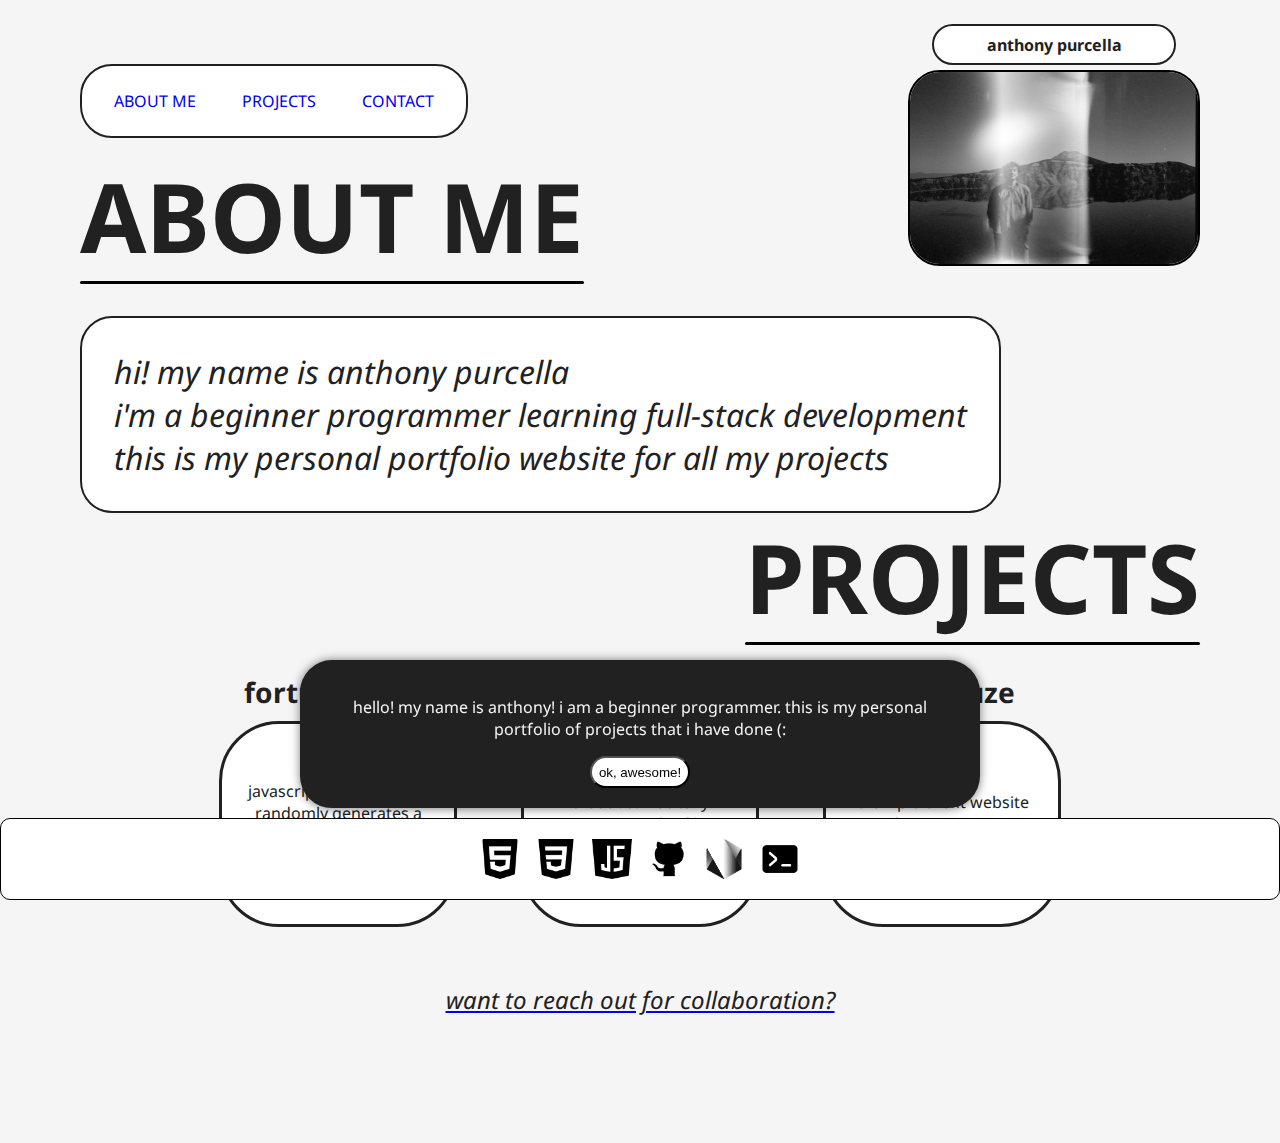
<file: index.html>
<!DOCTYPE html>
<html lang="en">
<head>
    <meta charset="UTF-8">
    <meta name="viewport" content="width=device-width, initial-scale=1.0">
    <link rel="stylesheet" href="styles.css">
    <link rel="preconnect" href="https://fonts.googleapis.com">
    <link rel="preconnect" href="https://fonts.gstatic.com" crossorigin>
    <link href="https://fonts.googleapis.com/css2?family=Noto+Sans:ital,wght@0,100..900;1,100..900&family=Romanesco&display=swap" rel="stylesheet">
    <title>Anthony Purcella - Personal Portfolio</title>
</head>
<body>
    <header>
        <div class="name-photo">
        <h1 id="name">Anthony Purcella</h1>
        <img class="img-anthony" src="/images/57B70522-7A7F-4D2A-9EE8-DA483D5252F5.JPG" alt="Photo of Anthony Purcella">
        </div>
    </header>
    <nav id="main-nav">
        <ul class="nav-items no-margin-bottom no-margin-top">
            <li class="nav-item">
                <a href="index.html"><p>About Me</p></a>
            </li>
            <li class="nav-item">
                <a href="index.html"><p>Projects</p></a>
            </li>
            <li class="nav-item">
                <a href="contact.html"><p>Contact</p></a>
            </li>
        </ul>
    </nav>
    <main>
        <section id="about-me">
            <h2 class="underline no-margin-top"><span>ABOUT ME</span></h2>
                <p>hi! my name is anthony purcella<br>i'm a beginner programmer learning full-stack development<br>this is my personal portfolio website for all my projects</p>
        </section>
        <section id="projects">
            <h2 class="underline no-margin-top"><span>PROJECTS</span></h2>
            <div class="projects-container">
                <div class="project">
                    <h3 class="project-name">Fortune Teller</h3>
                    <div class="detail-box">
                        <a href="https://github.com/anthonypurcella/fortune-teller" target="_blank"><p class="project-details">javascript program that randomly generates a fortune with three different variables</p></a>
                    </div>
                </div>
                <div class="project">
                    <h3 class="project-name">Webp to PNG</h3>
                    <div class="detail-box">
                        <a href="https://github.com/anthonypurcella/Webp-to-PNG-Auto-Convert-MAC" target="_blank"><p class="project-details">apple-script program that automatically converts a webp file to png when dragged onto mac desktop</p></a>
                    </div>
                </div>
                <div class="project">
                    <h3 class="project-name">Jazz Houze</h3>
                    <div class="detail-box">
                        <a href="https://github.com/anthonypurcella/eventwebsite-jazzhouze" target="_blank"><p class="project-details">example event website made as a project to practice html + css</p></a>
                    </div>
                </div>
                </div>
        </section>
        <section id="collab">
            <a href="/contact.html"><p>want to reach out for collaboration?</p></a>
        </section>
        <div class="welcome-message" id="welcome">
            <p>hello! my name is anthony! i am a beginner programmer. this is my personal portfolio of projects that i have done (:</p>
            <button>ok, awesome!</button>
        </div>
    </main>
    <footer>
        <div class="skill-logos">
            <img class="skill-logo" src="/images/html-5.png" alt="HTML Logo">
            <img class="skill-logo" src="/images/css-3 (1).png" alt="CSS Logo">
            <img class="skill-logo" src="/images/java-script.png" alt="JavaScript Logo">
            <img class="skill-logo" src="/images/github.png" alt="Git Logo">
            <img class="skill-logo-node" src="/images/node-js.png" alt="Node.js Logo">
            <img class="skill-logo" src="/images/command-line (1).png" alt="Command Line Logo">
        </div>
    </footer>
    <script src="script.js"></script>
</body>
</html>
</file>
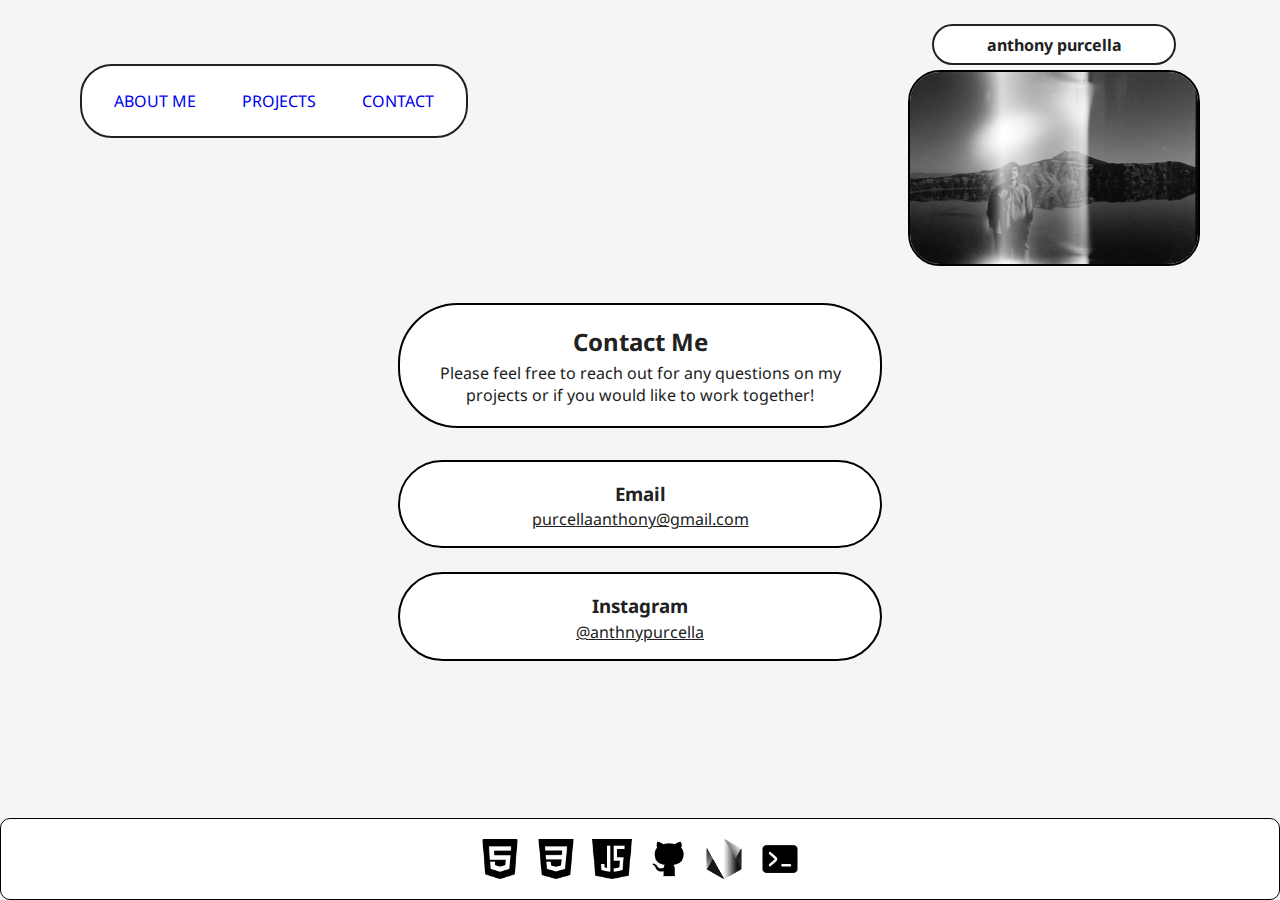
<file: contact.html>
<!DOCTYPE html>
<html lang="en">
<head>
    <meta charset="UTF-8">
    <meta name="viewport" content="width=device-width, initial-scale=1.0">
    <link rel="stylesheet" href="styles.css">
    <link rel="preconnect" href="https://fonts.googleapis.com">
    <link rel="preconnect" href="https://fonts.gstatic.com" crossorigin>
    <link href="https://fonts.googleapis.com/css2?family=Noto+Sans:ital,wght@0,100..900;1,100..900&family=Romanesco&display=swap" rel="stylesheet">
    <title>Anthony Purcella - Personal Portfolio</title>
</head>
<body>
    <header>
        <div class="name-photo">
        <h1 id="name">Anthony Purcella</h1>
        <img class="img-anthony" src="/images/57B70522-7A7F-4D2A-9EE8-DA483D5252F5.JPG" alt="Photo of Anthony Purcella">
        </div>
    </header>
    <nav id="main-nav">
        <ul class="nav-items no-margin-bottom no-margin-top">
            <li class="nav-item">
                <a href="index.html"><p>About Me</p></a>
            </li>
            <li class="nav-item">
                <a href="index.html"><p>Projects</p></a>
            </li>
            <li class="nav-item">
                <a href="contact.html"><p>Contact</p></a>
            </li>
        </ul>
    </nav>
    <main>
    <section id="contact">
        <div class="contact-me">
            <h2>Contact Me</h2>
        <p>Please feel free to reach out for any questions on my projects or if you would like to work together!</p>
        </div>
        <div class="email">
            <h3>Email</h3>
            <a href="mailto:purcellaanthony@gmail.com">purcellaanthony@gmail.com</a>
        </div>
        <div class="instagram">
            <h3>Instagram</h3>
            <a href="https://www.instagram.com/anthnypurcella/" target="_blank">@anthnypurcella</a>
        </div>
    </section>
    </main>
    <footer>
        <div class="skill-logos">
            <img class="skill-logo" src="/images/html-5.png" alt="HTML Logo">
            <img class="skill-logo" src="/images/css-3 (1).png" alt="CSS Logo">
            <img class="skill-logo" src="/images/java-script.png" alt="JavaScript Logo">
            <img class="skill-logo" src="/images/github.png" alt="Git Logo">
            <img class="skill-logo-node" src="/images/node-js.png" alt="Node.js Logo">
            <img class="skill-logo" src="/images/command-line (1).png" alt="Command Line Logo">
        </div>
    </footer>
    <script src="script.js"></script>
</body>
</html>
</file>
<file: styles.css>
html {
    margin: 0 0;
    font-size: 16px;
    margin: 0 2rem;
    font-family: "Noto Sans";
    overflow: scroll;
    background-color: #f5f5f5;
    color: #212121;
}
header {
   display: flex;
   flex-direction: column;
}
body {
    margin: 1rem auto;
    width: 70rem;
}
.welcome-message {
    display: none;
    position: fixed;
    left: 50%;
    bottom: 2%;
    width: 40rem;
    text-align: center;
    transform: translate(-50%, -50%);
    background-color: #212121;
    color: #f5f5f5;
    padding: 20px;
    border-radius: 2rem;
    box-shadow: 0px 0px 10px rgba(0, 0, 0, 0.5);
    z-index: 10;
    transition: ease-in-out .5s;
}
button {
    background-color: #ffffff;
    border-radius: 2rem;
    padding: .4rem;
}
button:hover {
    transform: scale(1.05);
}
#name {
    background-color: #ffffff;
    color: #212121;
    padding: 1rem;
    border-radius: 2rem;
    text-transform: lowercase;
    width: 13rem;
    height: 5px;
    text-align: center;
    margin: .5rem;
    margin-bottom: 5px;
    font-size: 1rem;
    display: flex;
    align-items: center;
    justify-content: center;
    border: 2px #212121 solid;
}
.name-photo {
    max-width: 400px;
    justify-items: center;
    align-self: end;
}
.img-anthony {
    width: 18rem;
    height: 12rem;
    object-fit: cover;
    border: 2px black solid;
    border-radius: 2rem;
}

.nav-items {
    display: flex;
    position: absolute;
    top: 4rem;
    width: 20rem;
    justify-content: space-between;
    padding-left: 2rem;
    padding-right: 2rem;
    padding-top: .5rem;
    padding-bottom: .5rem;
    margin-right: 1.5rem;
    background-color: #ffffff;
    color: #212121;
    list-style: none;
    border: 2px #212121 solid;
    border-radius: 2rem;
    text-transform: uppercase;
    font-size: 1rem;
}
.nav-items a {
    text-decoration: none;
}
.nav-items p:hover {
    transform: scale(1.3);
    transition: ease-in-out .2s;
}
.nav-items :visited {
    color: #292929;
}

#about-me {
    max-width: 100vw;
    position: absolute;
    top: 150px;

}
#about-me h2 {
    font-size: 6rem;
    display: flex;
    justify-self: baseline;
}
#about-me p {
    font-size: 2rem;
    font-style: italic;
    border: 2px #212121 solid;
    border-radius: 2rem;
    padding: 2rem;
    background-color: #ffffff;
}
#projects {
    margin-bottom: 10px;
    margin-top: 15rem;
    max-width: 100vw;
}
#projects h2 {
    font-size: 6rem;
    display: flex;
    justify-self: end;
}
section h2 {
    margin-bottom: 0;
}
.underline span {
    display: inline-block;
}
.underline span::after {
  content: '';
  height: 3px;
  background: black;
  border-radius: 5px;
  display: block
}
.no-margin-bottom {
    margin-bottom: 0px;
}
.no-margin-top {
    margin-top: 0px;
}
.projects-container {
    display: flex;
    justify-content: center;
    justify-self: center; 
    position: relative;
}
div .project {
    justify-items: center;
}
.project-name {
    margin-bottom: 10px;
    text-transform: lowercase;
    font-size: 1.75rem;
}
div .project p {
    text-align: center;
}
.detail-box {
    border: 3px #212121 solid;
    border-radius: 60px;
    width: 12rem;
    height: 10rem;
    padding: 20px;
    margin: 2rem;
    display: flex;
    align-items: center;
    margin-top: 0px;
    background-color: #ffffff;
    color: #212121;
    transition: ease-in-out .2s;
}
.detail-box a {
    text-decoration: none;
    color: #212121;
}
.detail-box:hover {
    transform: scale(1.05);
    margin-top: 15px;
    margin-bottom: -15px;
    transition: ease-in-out .2s;
}
#collab {
    width: 25rem;
    height: 5rem;
    justify-self: center;
    text-align: center;
    margin-bottom: 80px;
}
#collab p {
    font-size: 1.5rem;
    font-style: italic;
    color: #212121;
    transition: ease-in-out .2s;
}
#collab p:hover {
    transform: scale(1.05);
    transition: ease-in-out .2s;
}

footer {
    position: fixed;
    background-color: #ffffff;
    height: 80px;
    bottom: 0px;
    left: 0px;
    right: 0px;
    margin-bottom: 0;
    border: 1px black solid;
    border-radius: 10px;
    align-content: center;
}
.skill-logos {
    display: flex;
    justify-content: center;
    justify-self: center;
    width: 25rem;
}
.skill-logo {
    margin-left: .5em;
    margin-right: .5rem;
    transition: ease-in-out .35s;
}
.skill-logo-node {
    margin-left: .5em;
    margin-right: .5rem;
    transition: ease-in-out .35s;
}
.skill-logo:hover {
    transform: scale(1.3);
    transition: ease-in-out .35s;
    margin-left: 1em;
    margin-right: 1rem;
}
.skill-logo-node:hover {
    transform: scale(1.3);
    margin-left: 1em;
    margin-right: 1rem;
    transition: ease-in-out .35s;
}
.skill-logo {
    height: 2.5rem;
    filter: grayscale(1) contrast(20) brightness(1);
}
.skill-logo-node {
    height: 2.5rem;
    filter: grayscale(1) contrast(8) brightness(1);
}


/* CONTACT SYLTING */

#contact {
    margin-top: 2rem;
    justify-items: center;
}
#contact a {
    margin-top: -1rem;
    padding-bottom: 1rem;
}
.contact-me {
    background-color: #ffffff;
    color: #212121;
    border: 2px black solid;
    border-radius: 60px;
    display: flex;
    flex-direction: column;
    align-items: center;
    width: 30rem;
    text-align: center;
}
.contact-me p {
    padding-left: 2rem;
    padding-right: 2rem;
    margin-top: .25rem;
    margin-bottom: 1.25rem;
}
.email {
    background-color: #ffffff;
    color: #212121;
    border: 2px black solid;
    border-radius: 60px;
    display: flex;
    flex-direction: column;
    align-items: center;
    width: 30rem;
    margin-top: 2rem;
    margin-bottom: 1.5rem;
}
.email a {
    color: #212121;
    transition: ease-in-out .2s;
}
.email a:hover {
    transform: scale(1.05);
    transition: ease-in-out .2s;
}
.instagram a {
    color: #212121;
    transition: ease-in-out .2s;
}
.instagram a:hover {
    transition: ease-in-out .2s;
    transform: scale(1.05);
}
.instagram {
    background-color: #ffffff;
    color: #212121;
    border: 2px black solid;
    border-radius: 60px;
    display: flex;
    flex-direction: column;
    align-items: center;
    width: 30rem;
}
</file>
